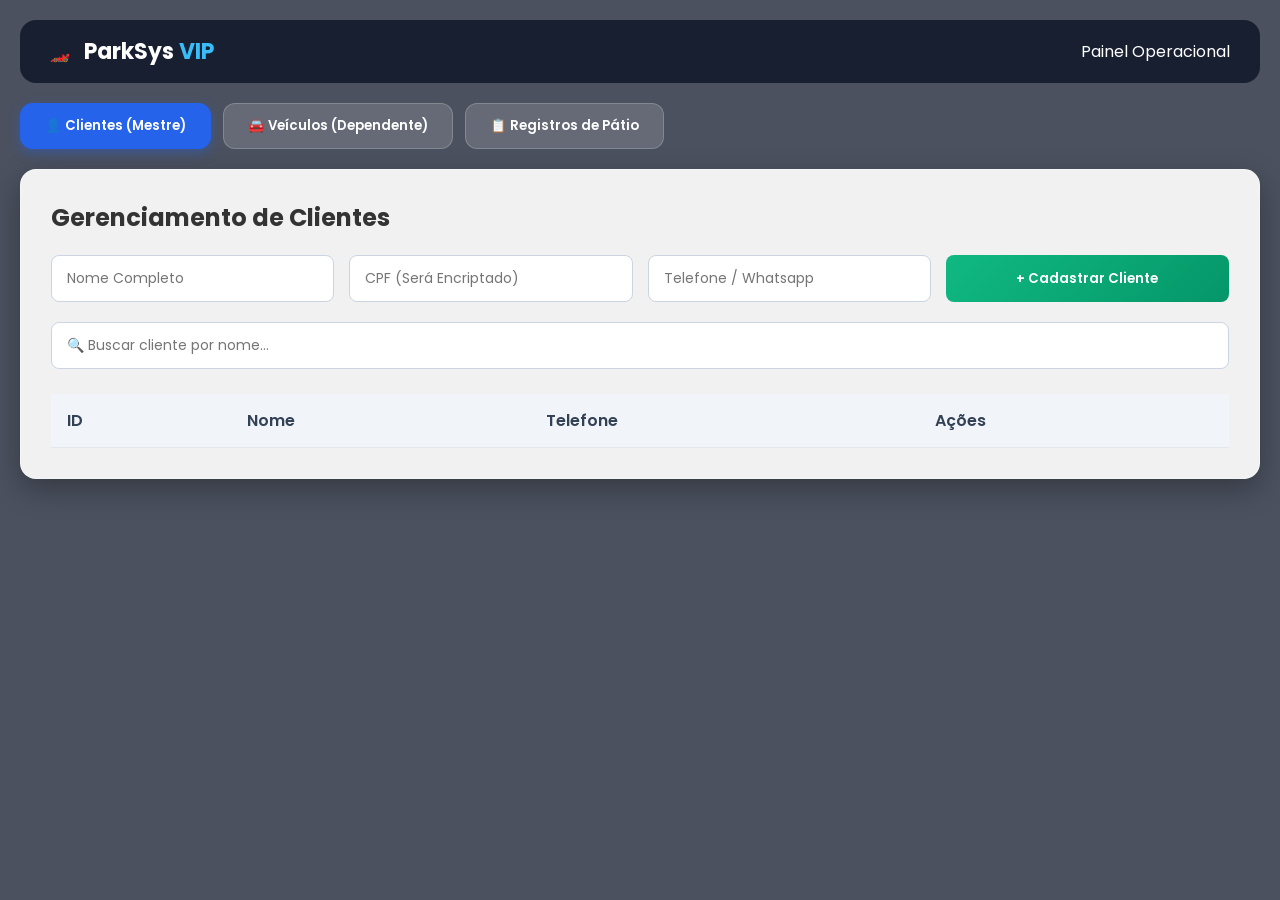
<file: Samuel_sistema/sistema/index.html>
<!DOCTYPE html>
<html lang="pt-BR">
<head>
    <meta charset="UTF-8">
    <meta name="viewport" content="width=device-width, initial-scale=1.0">
    <title>ParkSys - Controle de Estacionamento</title>
    <link rel="stylesheet" href="style.css">
</head>
<body>

    <div class="bg-overlay"></div>

    <!-- Painel Principal Exibido Direta e Automaticamente -->
    <div id="app-screen">
        <header class="glass-header">
            <div class="brand-header">
                <span class="icon">🏎️</span>
                <h1>ParkSys <span>VIP</span></h1>
            </div>
            <div class="user-info">
                <span>Painel Operacional</span>
            </div>
        </header>

        <nav class="glass-nav">
            <button onclick="showTab('clientes')" id="btn-tab-clientes" class="nav-btn active">👤 Clientes (Mestre)</button>
            <button onclick="showTab('veiculos')" id="btn-tab-veiculos" class="nav-btn">🚘 Veículos (Dependente)</button>
            <button onclick="showTab('transacoes')" id="btn-tab-transacoes" class="nav-btn">📋 Registros de Pátio</button>
        </nav>

        <main class="content-area">
            <!-- Módulo Clientes -->
            <section id="tab-clientes" class="tab-content glass-card">
                <h2>Gerenciamento de Clientes</h2>
                <form id="form-cliente" class="form-grid">
                    <input type="text" id="cli-nome" placeholder="Nome Completo" required>
                    <input type="text" id="cli-cpf" placeholder="CPF (Será Encriptado)" required>
                    <input type="text" id="cli-tel" placeholder="Telefone / Whatsapp" required>
                    <button type="submit" class="btn-success">+ Cadastrar Cliente</button>
                </form>
                <div class="search-bar">
                    <input type="text" id="busca-cliente" oninput="carregarClientes()" placeholder="🔍 Buscar cliente por nome...">
                </div>
                <div class="table-container">
                    <table>
                        <thead>
                            <tr><th>ID</th><th>Nome</th><th>Telefone</th><th>Ações</th></tr>
                        </thead>
                        <tbody id="tbl-clientes"></tbody>
                    </table>
                </div>
            </section>

            <!-- Módulo Veículos -->
            <section id="tab-veiculos" class="tab-content glass-card" style="display: none;">
                <h2>Gerenciamento de Veículos</h2>
                <form id="form-veiculo" class="form-grid">
                    <input type="text" id="vei-placa" placeholder="Placa (ex: ABC-1234)" required>
                    <input type="text" id="vei-modelo" placeholder="Modelo (ex: Toyota Corolla)" required>
                    <input type="text" id="vei-cor" placeholder="Cor" required>
                    <select id="vei-cliente" required>
                        <option value="">Vincular a um Cliente (Dono)...</option>
                    </select>
                    <button type="submit" class="btn-success">+ Vincular Veículo</button>
                </form>
                <div class="table-container">
                    <table>
                        <thead>
                            <tr><th>ID</th><th>Placa</th><th>Modelo</th><th>Cor</th><th>Dono (Cliente)</th></tr>
                        </thead>
                        <tbody id="tbl-veiculos"></tbody>
                    </table>
                </div>
            </section>

            <!-- Módulo Transações -->
            <section id="tab-transacoes" class="tab-content glass-card" style="display: none;">
                <h2>Controle de Entradas e Saídas</h2>
                <div class="table-container">
                    <table>
                        <thead>
                            <tr>
                                <th>Data/Hora Entrada</th>
                                <th>Cliente</th>
                                <th>Veículo</th>
                                <th>Status</th>
                                <th>Valor Cobrado</th>
                                <th>Ações</th>
                            </tr>
                        </thead>
                        <tbody id="tbl-transacoes"></tbody>
                    </table>
                </div>
            </section>
        </main>
    </div>

    <script src="script.js"></script>
</body>
</html>
</file>
<file: Samuel_sistema/sistema/style.css>
@import url('https://fonts.googleapis.com/css2?family=Poppins:wght@300;400;600;700&display=swap');

* {
    margin: 0;
    padding: 0;
    box-sizing: border-box;
    font-family: 'Poppins', sans-serif;
}

body {
    min-height: 100vh;
    background: url('https://images.unsplash.com/photo-1503376780353-7e6692767b70?q=80&w=1920&auto=format&fit=crop') no-repeat center center fixed;
    background-size: cover;
    color: #333;
    padding: 20px;
    position: relative;
}

/* Camada escura sobre a imagem de fundo */
.bg-overlay {
    position: fixed;
    top: 0;
    left: 0;
    width: 100%;
    height: 100%;
    background: rgba(15, 23, 42, 0.75);
    backdrop-filter: blur(4px);
    z-index: -1;
}

/* Efeito Card de Vidro (Glassmorphism) */
.glass-card {
    background: rgba(255, 255, 255, 0.92);
    backdrop-filter: blur(10px);
    border: 1px solid rgba(255, 255, 255, 0.3);
    border-radius: 16px;
    padding: 30px;
    box-shadow: 0 10px 30px rgba(0, 0, 0, 0.3);
}

/* Tela de Login */
.login-container {
    max-width: 420px;
    margin: 100px auto;
}

.brand {
    text-align: center;
    margin-bottom: 25px;
}

.brand .icon {
    font-size: 45px;
}

.brand h2 {
    color: #0f172a;
    font-size: 26px;
    font-weight: 700;
}

.brand p {
    color: #64748b;
    font-size: 14px;
}

.form-group {
    margin-bottom: 18px;
}

.form-group label {
    display: block;
    font-size: 13px;
    font-weight: 600;
    color: #334155;
    margin-bottom: 6px;
}

.form-group input, .form-grid input, .form-grid select, .search-bar input {
    width: 100%;
    padding: 12px 15px;
    border: 1px solid #cbd5e1;
    border-radius: 8px;
    font-size: 14px;
    transition: all 0.3s ease;
    outline: none;
}

.form-group input:focus, .form-grid input:focus, .form-grid select:focus, .search-bar input:focus {
    border-color: #2563eb;
    box-shadow: 0 0 0 3px rgba(37, 99, 235, 0.2);
}

/* Botões */
.btn-primary {
    width: 100%;
    background: linear-gradient(135deg, #2563eb, #1d4ed8);
    color: white;
    border: none;
    padding: 12px;
    border-radius: 8px;
    font-weight: 600;
    cursor: pointer;
    transition: transform 0.2s, box-shadow 0.2s;
}

.btn-primary:hover {
    transform: translateY(-2px);
    box-shadow: 0 5px 15px rgba(37, 99, 235, 0.4);
}

.btn-success {
    background: linear-gradient(135deg, #10b981, #059669);
    color: white;
    border: none;
    padding: 12px 20px;
    border-radius: 8px;
    font-weight: 600;
    cursor: pointer;
}

.btn-danger {
    background: #ef4444;
    color: white;
    border: none;
    padding: 6px 12px;
    border-radius: 6px;
    cursor: pointer;
}

.btn-danger-outline {
    background: transparent;
    border: 1px solid #f87171;
    color: #f87171;
    padding: 8px 16px;
    border-radius: 8px;
    cursor: pointer;
    font-weight: 600;
    transition: all 0.3s;
}

.btn-danger-outline:hover {
    background: #ef4444;
    color: white;
}

/* Dashboard Header & Nav */
.glass-header {
    background: rgba(15, 23, 42, 0.85);
    backdrop-filter: blur(10px);
    color: white;
    padding: 15px 30px;
    border-radius: 16px;
    display: flex;
    justify-content: space-between;
    align-items: center;
    margin-bottom: 20px;
}

.brand-header h1 {
    font-size: 22px;
    display: inline-block;
    margin-left: 10px;
}

.brand-header h1 span {
    color: #38bdf8;
}

.glass-nav {
    display: flex;
    gap: 12px;
    margin-bottom: 20px;
}

.nav-btn {
    background: rgba(255, 255, 255, 0.15);
    color: white;
    border: 1px solid rgba(255, 255, 255, 0.2);
    padding: 12px 24px;
    border-radius: 12px;
    font-weight: 600;
    cursor: pointer;
    backdrop-filter: blur(5px);
    transition: all 0.3s;
}

.nav-btn:hover, .nav-btn.active {
    background: #2563eb;
    border-color: #2563eb;
    box-shadow: 0 4px 12px rgba(37, 99, 235, 0.4);
}

/* Formulários e Tabelas */
.form-grid {
    display: grid;
    grid-template-columns: repeat(auto-fit, minmax(200px, 1fr));
    gap: 15px;
    margin: 20px 0;
}

.search-bar {
    margin-bottom: 15px;
}

.table-container {
    overflow-x: auto;
}

table {
    width: 100%;
    border-collapse: collapse;
    margin-top: 10px;
}

th, td {
    padding: 14px 16px;
    text-align: left;
    border-bottom: 1px solid #e2e8f0;
}

th {
    background: #f1f5f9;
    color: #334155;
    font-weight: 600;
}

tr:hover {
    background: #f8fafc;
}

.alert-error {
    background: #fee2e2;
    color: #991b1b;
    padding: 12px;
    border-radius: 8px;
    margin-bottom: 15px;
    font-size: 14px;
    text-align: center;
}

.badge {
    padding: 4px 10px;
    border-radius: 20px;
    font-size: 12px;
    font-weight: 600;
}

.badge-open { background: #fef3c7; color: #92400e; }
.badge-closed { background: #d1fae5; color: #065f46; }
</file>
